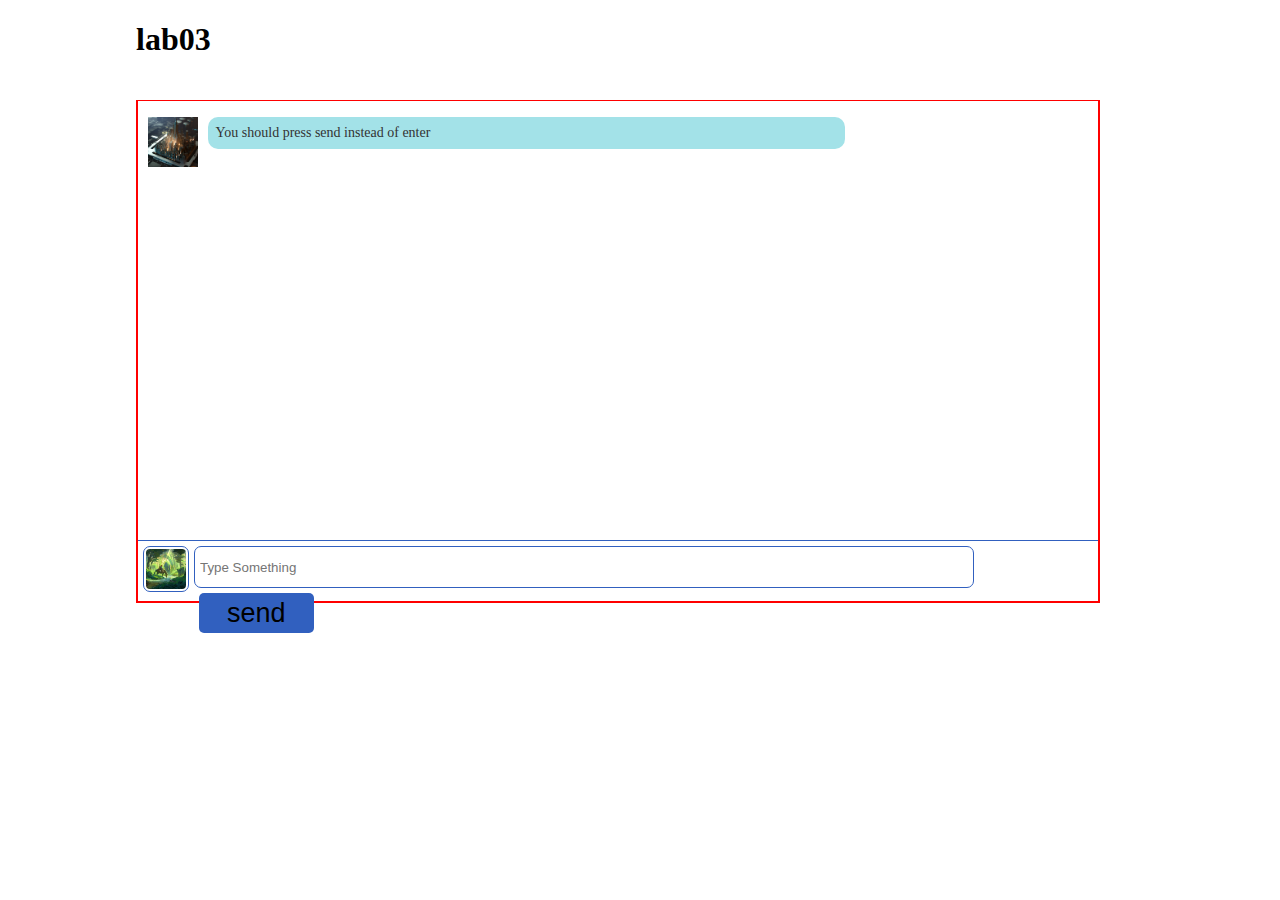
<file: Labs/being-there-together/sample_site/index.html>
<!DOCTYPE html>
<html lang="en">
<head>
    <meta charset="UTF-8">
    <meta name="viewport" content="width=device-width,initial-scale=1">
    <link rel="stylesheet" href="css/liaotian.css">
    <title>lab03</title>
</head>
<body>
<h1 >lab03</h1>
<div class="box">
    <div id="content">
        <div class="info_box">


            <div class="info_l">
                <img src="img/1.jpg" class='pic_l'>
                <span class='infoo'>You should press send instead of enter</span>
            </div>

        </div>
        <form action="">
            <img src="img/2.jpg" id='pic'>
            <input type="text" placeholder='Type Something' id='inp'>
            <input type="button" value='send' id='send'>
        </form>
    </div>
</div>

<script src="js/liaotian.js"></script>

</body>
</html>
</file>
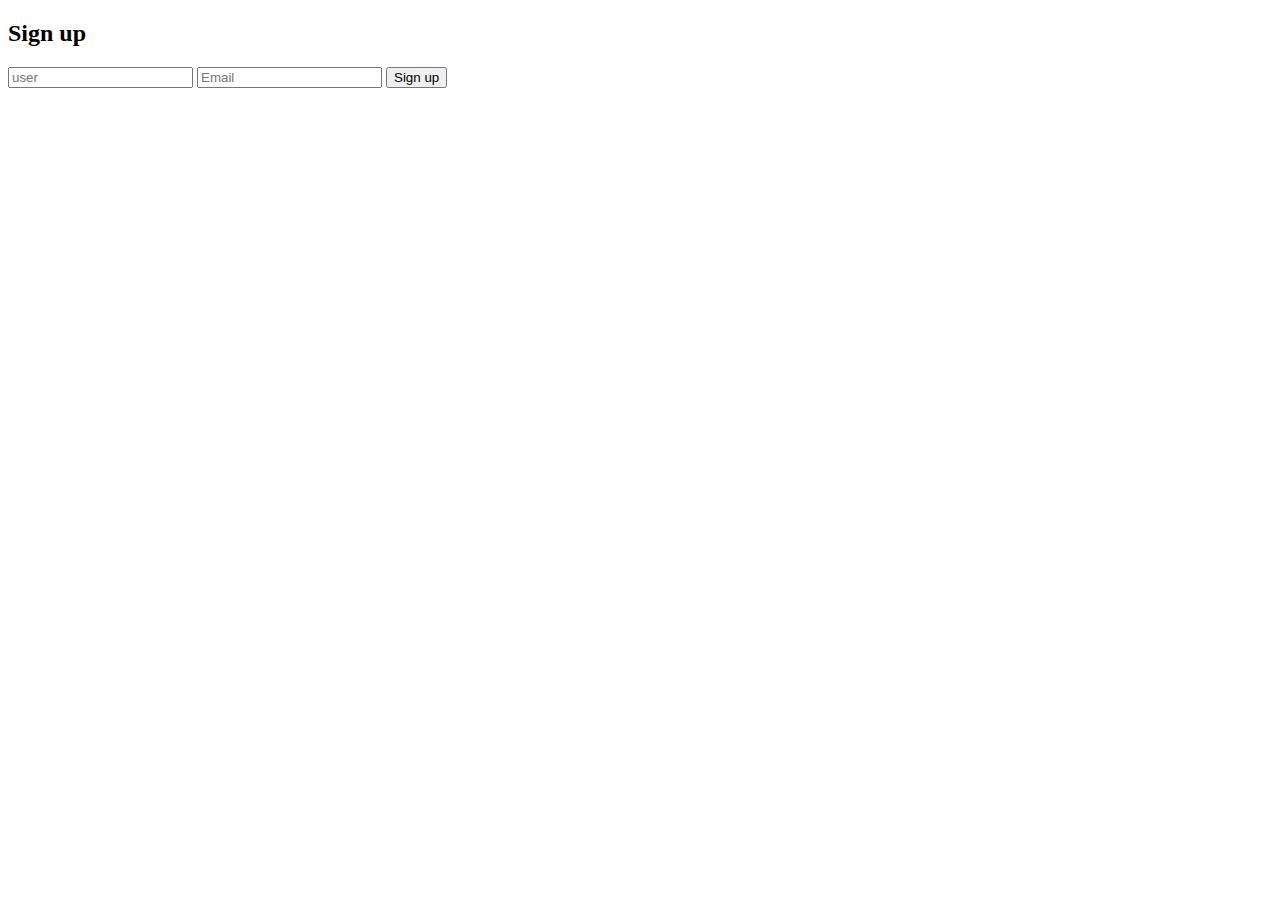
<file: 100_Days/after 2.21/register.html>
<!DOCTYPE html>
<html lang="en">
<head>
<meta charset ="UTF-8">
<title> Log in</title>
</head>
<div class="container right-panel-active"></div>

<div class="container_form container -- sign up">
    <form action="#" class="form" id ="form1">
        <h2 class=""form_title> Sign up</h2>
        <input type ="text" placeholder="user" class="input"/>
        <input type="email" placeholder="Email" class="input"/>
        <inpout type ="password" placeholder="Password" class="input"/>  
        <button class ="btn">Sign up </button>
</file>
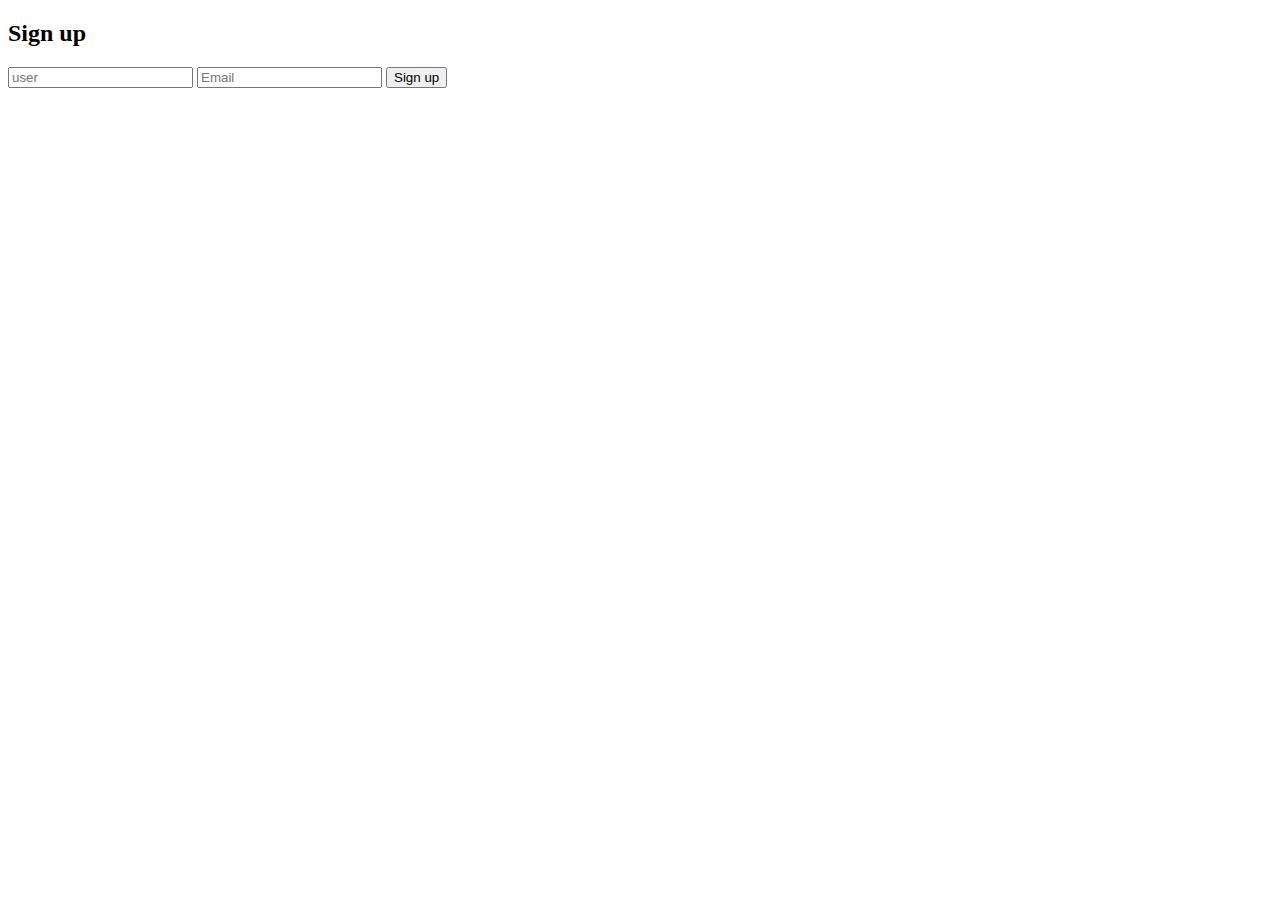
<file: 100_Days/after 2.21/sign up.html>
<!DOCTYPE html>
<html lang="en">
<head>
<meta charset ="UTF-8">
<title> Log in</title>
</head>
<div class="container right-panel-active"></div>

<div class="container_form container -- sign up">
    <form action="#" class="form" id ="form1">
        <h2 class=""form_title> Sign up</h2>
        <input type ="text" placeholder="user" class="input"/>
        <input type="email" placeholder="Email" class="input"/>
        <inpout type ="password" placeholder="Password" class="input"/>  
        <button class ="btn">Sign up </button>
        
        </form>
        </div>
</file>
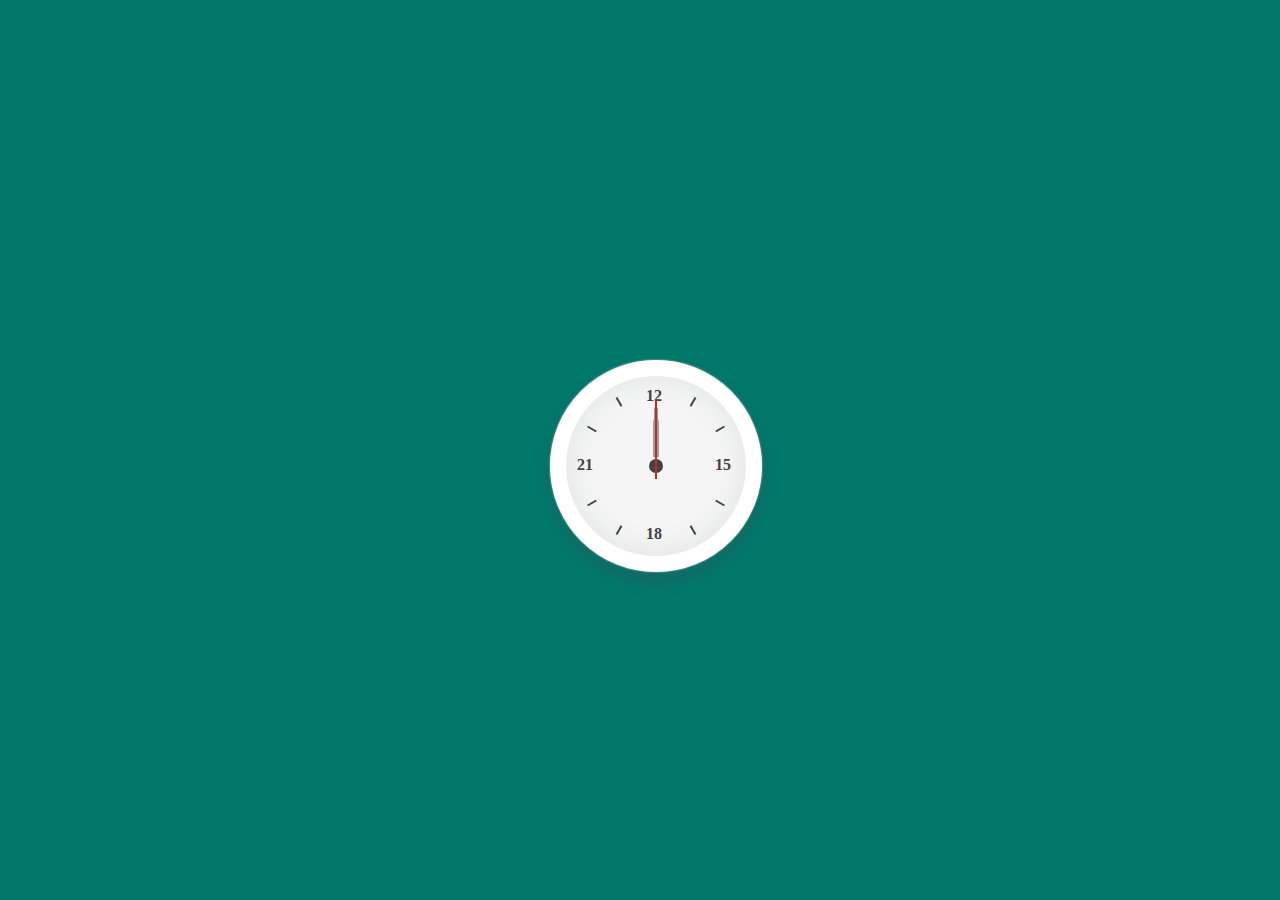
<file: 100_Days/March 15-21/clock.html>
<!DOCTYPE html>
<html lang="en">

<head>
    <meta charset="UTF-8">
    <meta name="viewport" content="width=device-width, initial-scale=1.0">
    <title>Clock</title>
    <link rel="stylesheet" href="./clock.css">
    <script src="./clock.js"></script>
</head>

<body>
    <div class="container">
        <div class="clock">
            <div class="circle">
                <ul class="scale">
                    <li></li>
                    <li></li>
                    <li></li>
                    <li></li>
                    <li></li>
                    <li></li>
                    <li></li>
                    <li></li>
                </ul>
                <ul class="number">
                    <li>12</li>
                    <li>15</li>
                    <li>18</li>
                    <li>21</li>
                </ul>
            </div>

            <div class="hour"></div>
            <div class="min"></div>
            <div class="sec"></div>
        </div>
    </div>
</body>

</html>
</file>
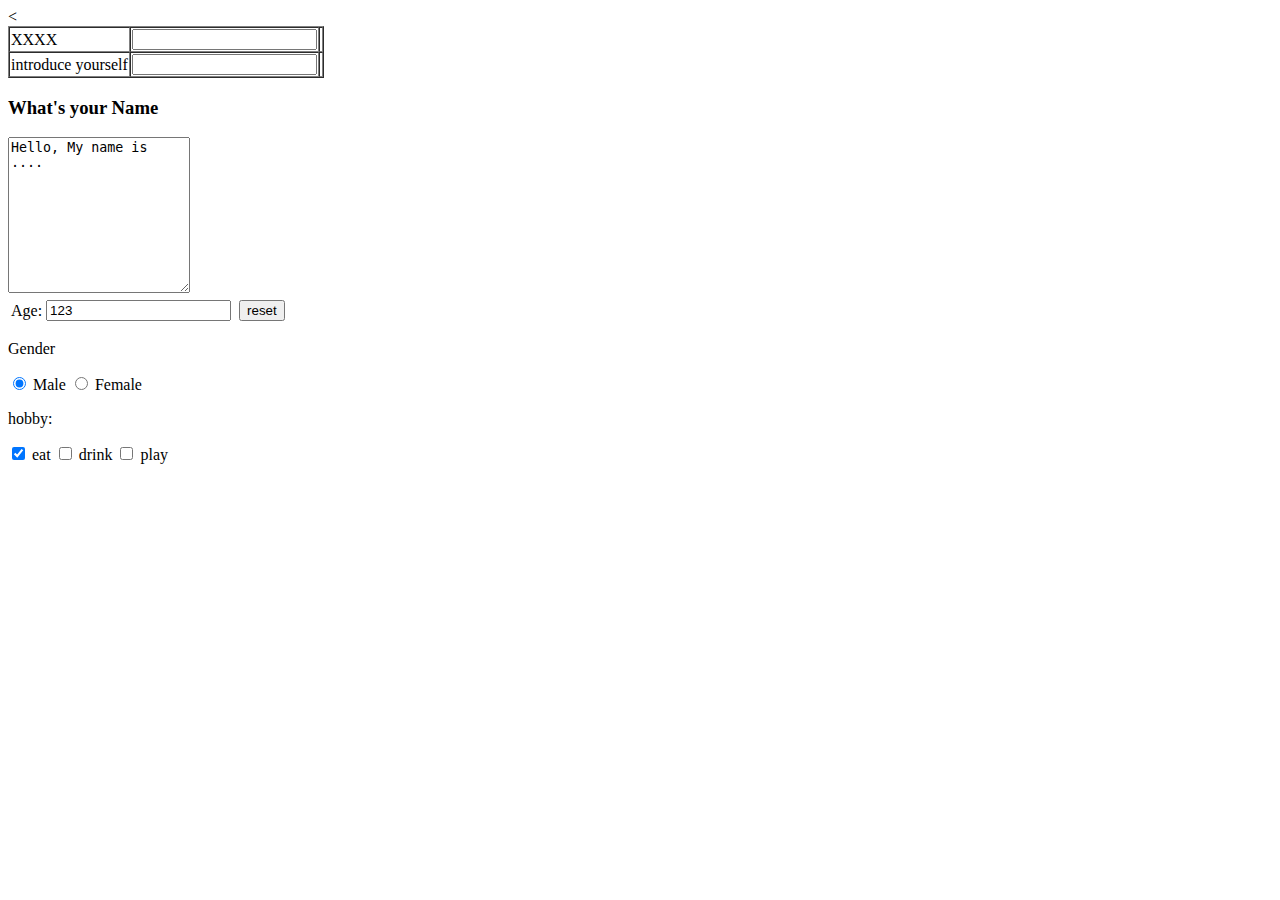
<file: 100_Days/March 22-28/Page 1.html>
<!DOCTYPE html>
<html lang="en">
<head>
  <meta charset ="UTF-8">
  <meta name="Page">
  <title> Page </title>
  </head>




  <<body>
    <table border="1" cellspacing ="0">
      <tr>
        <td> XXXX</td>
        <td><input type ="text" name="" id=""></td>
        <td><font color="Black"></font></td>
        </tr>
        <tr>
          <td> introduce yourself</td>
          <td><input type ="text" name="" id=""></td>
          <td><font color="Black"></font></td>
        </tr>
        </table>

        <p>


          <h3> What's your Name</h3>
          <textarea name="" id"" cols="20" rows="10">Hello, My name is ....</textarea>
          <table>
            <tr>
              <td> Age: </td>
              <td><input type ="text" value="123" name=="" id=""></td>
              <td><font color="Black"></font></td>
              <td><input type="reset" value="reset"></td>
              </tr>
              </table>


          <p> Gender
        <form>
            <input type="radio" name="gender" checked="checked"/> Male
        <input type="radio" name="gender"/> Female
            </form>
          <p> hobby:
            <form>
        <input type="checkbox" checked="checked"/> eat
        <input type="checkbox" /> drink
        <input type="checkbox" /> play
        </form>





  </body>
</file>
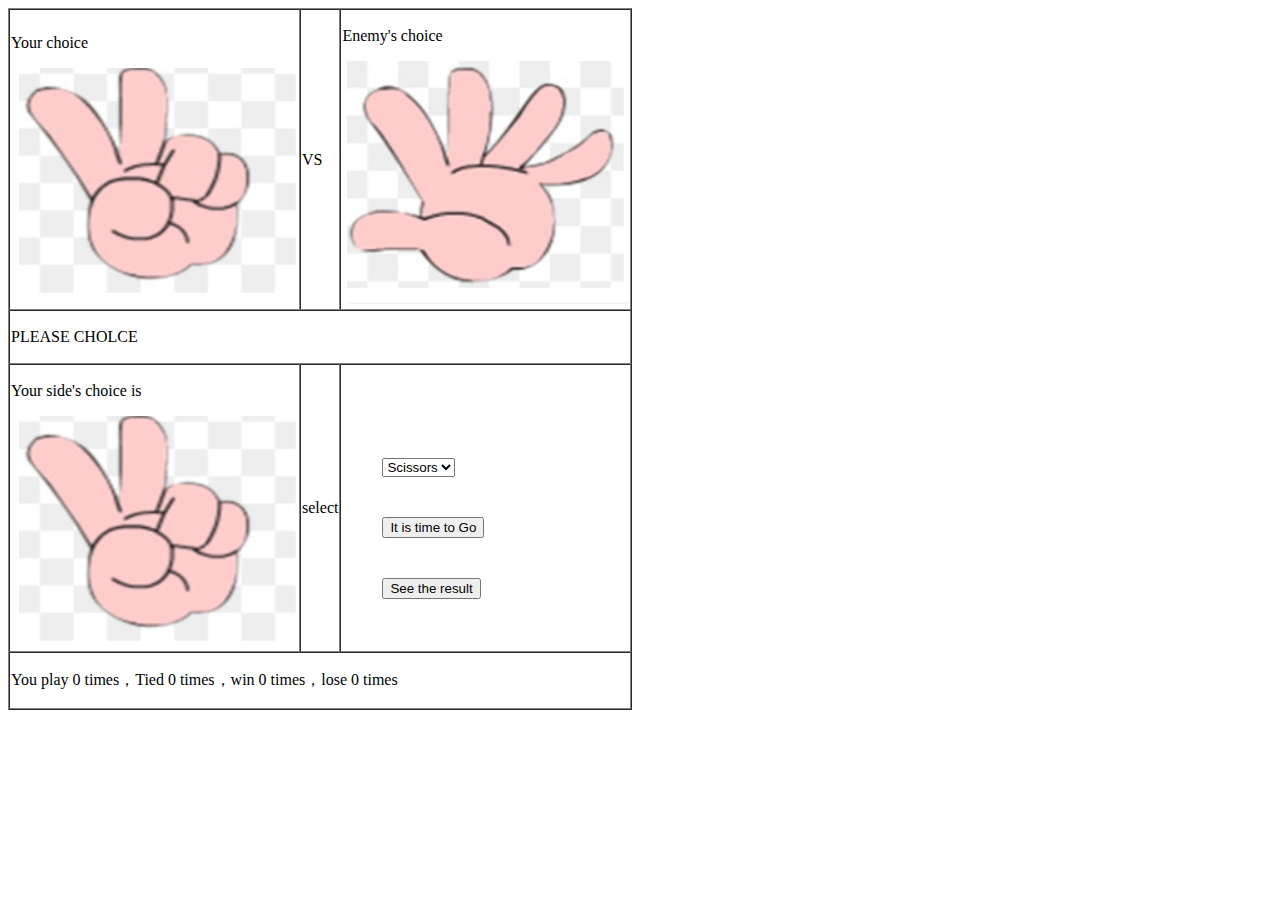
<file: Labs/endless-source/Lab04.html>
<!DOCTYPE html>
<html>
<head>
    <meta charset="utf-8">
    <title></title>
    <link href="css/lab04.css" rel="stylesheet" type="text/css">
    <script type="text/javascript" src="js/lab04.js"></script>
</head>

<body>
    <table border="1px" cellspacing="0px">
        <tr>
            <td>
                <p>Your choice</p>
                <img src="img/2.png" id="img2">
            </td>
            <td>VS</td>
            <td>
                <p>Enemy's choice</p>
                <img src="img/3.png" id="img3">
            </td>
        </tr>
        <tr>
            <td colspan="3">
                <p id="result">PLEASE CHOLCE</p>
            </td>
        </tr>
        <tr>
            <td>
                <p>Your side's choice is</p>
                <img src="img/2.png" id="img1">
            </td>
            <td>select</td>
            <td>
                <div class="div1">
                    <select onchange="changeImg()" id="choiceSelect">
                        <option value="2">Scissors</option>
                        <option value="1">rock</option>
                        <option value="3">paper</option>
                    </select>
                </div>
                <div class="div1">
                    <input type="button" value="It is time to Go" onclick="getChoice()">
                </div>
                <div class="div1">
                    <input type="button" value="See the result" onclick="showresult()">
                </div>
            </td>
        </tr>
        <tr>
            <td colspan="3" id="finalresult">
            <p>You play 0 times，Tied 0 times，win 0 times，lose 0 times</p></td>
        </tr>
    </table>

</body>
</html>
</file>
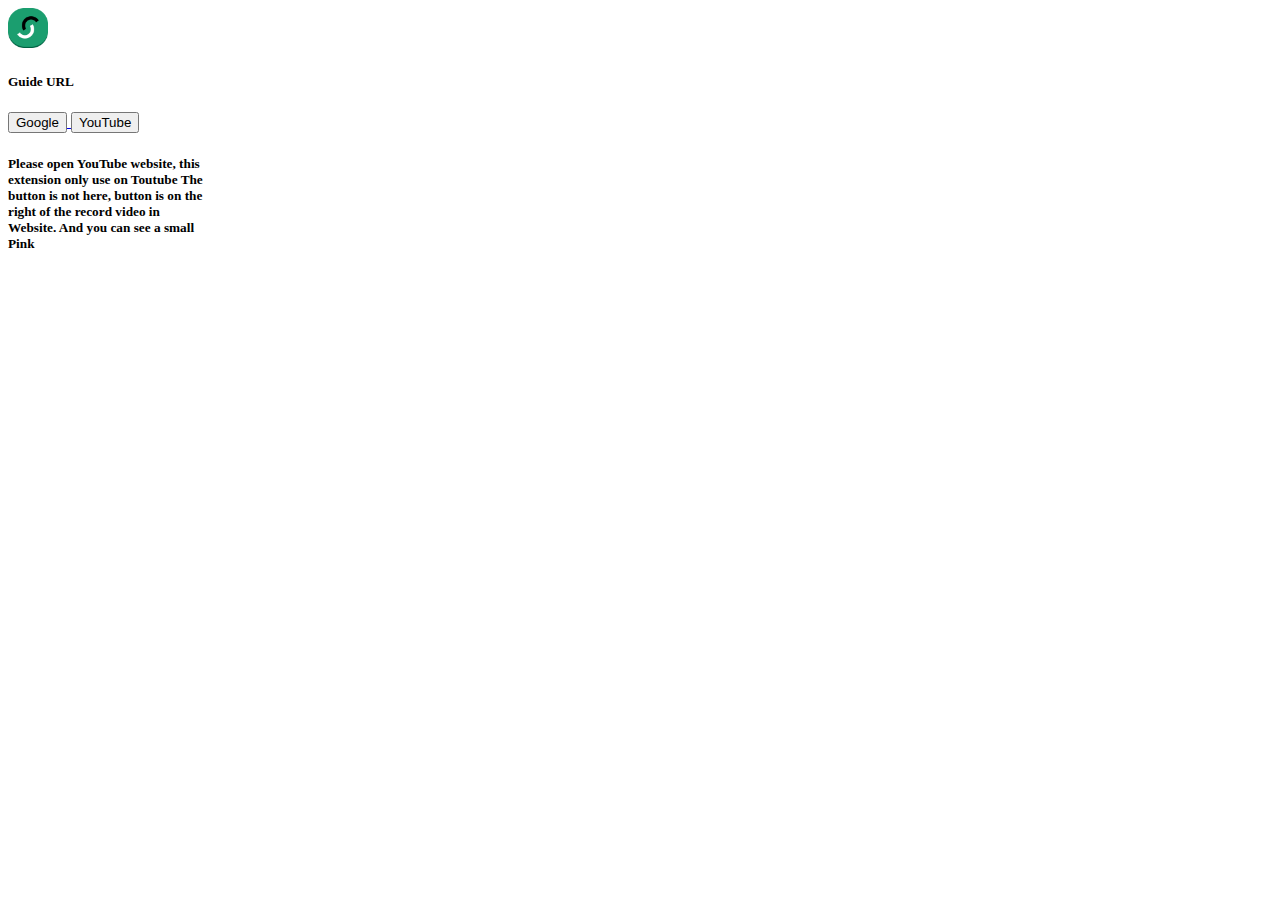
<file: Labs/lens-for-the-internet/popup.html>
<!DOCTYPE html>
<html>
    <head>
        <link rel="stylesheet" type="text/css" href="popup.css">
        <script src ="js/popup.js"></script>
        <script src ="js/content.js"></script>
    </head>

    <body>
     <img src ="img/icon16.png"width="40"/>
     <br>
     <h5>Guide URL</h5>
     <a href="http://google.com" target ="_blank">
         <button>Google</button>
     </a>
     <a href="https://www.youtube.com/" target ="_blank">
        <button>YouTube</button>
    </a>

     <p>
         <h5> Please open YouTube website, this extension only use on Toutube The button is not here, button is on the right of the record video in Website. And you can see a small Pink </h5>
     </p>  
    </body>
    </html>
</file>
<file: Labs/being-there-together/sample_site/css/liaotian.css>
.box{
    width: 75%;
    height: 500px;
    position:absolute;
    top:100px;
    border-width: 1px 2px 2px;
    border-style: solid;
    border-color:red;
}

body{

    padding: 0 10%;

    width: 100%;

    overflow: hidden;

}

#content{
    width: 98%;
    height: 500px;
    margin-right:1%;
    margin-left:1%;
}
form{
    width: 100%;
    height:60px;
    line-height:40px;
    border-top:1px solid #3160bf;
    position:absolute;
    bottom:0;
    left:0;
}
#content form img{
    border:1px solid #3160bf;
    border-radius:7px;
    padding:2px;
    cursor:pointer;
    margin:5px 0 0 5px;
    float:left;
    width:40px;
    height:40px;
}
#content form input[type='text']{
    width:80%;
    height:40px;
    line-height:27px;
    border-radius:7px;
    border:1px solid #3160bf;
    float:left;
    margin-left:5px;
    margin-top:5px;
    outline:none;
    padding:0 5px;
}
#content form input[type='button']{
    width:12%;
    height: 40px;
    border-radius:5px;
    background:#3160bf;
    border:none;
    margin-left:1%;
    cursor:pointer;
    font-size:27px;
    margin-top:5px;
}

.info_box{
    width: 100%;
    height:440px;
    overflow-y:auto;
}
.info_box::-webkit-scrollbar {display:none}
.info_box div{
    margin:0 0 5px;
    position:relative;
}
.info_box .info_r{

}
.info_box .info_l{

}
.info_box .info_l img{
    position:absolute;
    left:0;
    top:0;
}
.info_box .info_r img{
    position:absolute;
    right:0;
    top:0;
}
.info_box .info_l span{margin-left: 60px;margin-top:16px;}
.info_box .info_r span{margin-left:28%;margin-top:16px;}


.info_box span{
    width: 66%;
    height: auto;
    font-size:14px;
    background: #a3e2e8;
    border-radius: 10px;
    padding:8px;
    color:#333;
    display: block;
    position:relative;
    top:0;
}


.info_box .info_l img{
    float:left;
    width:50px;
    height:50px;
}



.info_r img{
    float:right;
    width:50px;
    height:50px;
}
</file>
<file: 100_Days/March 15-21/clock.css>
*{
    margin: 0;
    padding: 0;
}
ul,li{
    list-style: none;
}
body{
    background: #00796b;
}
.container{
    width: 100%;
    height: 100vh;
    /* background: red; */
    position: relative;
}
.clock{
    width: 180px;
    height: 180px;
    background-color: #f5f5f5;
    border-radius: 50%;
    position: absolute;
    top: calc(50% - 90px);
    left: calc(50% - 90px);
    border: 16px solid #ffffff;
    box-shadow: inset 0 0 30px 0 rgba(52, 73, 94,0.1),
                    0 8px 15px 4px rgba(52, 73, 94,0.3),
                    0 0 2px 0px rgba(236, 240, 241,1.0);
}
.scale li{
    width: 2px;
    height: 10px;
    background: #424242;
    position: absolute;
    top: 0;
    left: calc(50% - 1px);
    transform-origin: center 79px;
}
.scale li:nth-child(1){
    transform: rotate(30deg);
}
.scale li:nth-child(2){
    transform: rotate(60deg);
}
.scale li:nth-child(3){
    transform: rotate(120deg);
}
.scale li:nth-child(4){
    transform: rotate(150deg);
}
.scale li:nth-child(5){
    transform: rotate(210deg);
}
.scale li:nth-child(6){
    transform: rotate(240deg);
}
.scale li:nth-child(7){
    transform: rotate(300deg);
}
.scale li:nth-child(8){
    transform: rotate(330deg);
}
.number li{
    width: 20px;
    height: 20px;
    /* background: #424242; */
    color: #424242;
    font-size: 16px;
    font-weight: bold;
    position: absolute;
    /* top: 0;
    left: calc(50% - 10px); */
}
.number li:nth-child(1){
    top: 0;
    left: calc(50% - 10px);
}
.number li:nth-child(2){
    top: calc(50% - 10px);
    right: 0;
}
.number li:nth-child(3){
    bottom: 0;
    left: calc(50% - 10px);
}
.number li:nth-child(4){
    top: calc(50% - 10px);
    left: 0;
}
.circle{
    width: 158px;
    height: 158px;
    /* background: red; */
    border-radius: 50%;
    position: absolute;
    top: calc(50% - 79px);
    left: calc(50% - 79px);
}
.clock::before{
    content: "";
    position: absolute;
    width: 14px;
    height: 14px;
    background-color: #424242;
    top: calc(50% - 7px);
    left: calc(50% - 7px);
    border-radius: 50%;
}
.hour,.min,.sec{
    width: 80px;
    height: 80px;
    /* background-color: red; */
    position: absolute;
    top: calc(50% - 40px);
    left: calc(50% - 40px);
    /* transform: rotate(45deg); */
}
.hour::before{
    content: "";
    position: absolute;
    width: 6px;
    height: 38px;
    background-color: #9e9e9e;
    z-index: 10;
    border-radius: 14px 14px 0 0;
    top: -7px;
    left: calc(50% - 3px);
}
.min::before{
    content: "";
    position: absolute;
    width: 4px;
    height: 50px;
    background-color: #9e9e9e;
    z-index: 10;
    border-radius: 14px 14px 0 0;
    top: -19px;
    left: calc(50% - 2px);
}
.sec::before{
    content: "";
    position: absolute;
    width: 2px;
    height: 80px;
    background-color: #c62828;
    z-index: 10;
    border-radius: 14px 14px 0 0;
    top: -27px;
    left: calc(50% - 1px);
}
</file>
<file: Labs/endless-source/css/lab04.css>
.div1{
        margin-left: 40px;
        margin-top: 40px;
        }
   .table{
    margin:0 auto;
    width:300px;
    height:200px;
   }
</file>
<file: Labs/lens-for-the-internet/popup.css>
body{
    width: 200px;
    height: 200px;

}

#ChangeColor{
    height: 30px;
    width: 30px;
    outline:none;

}
</file>
